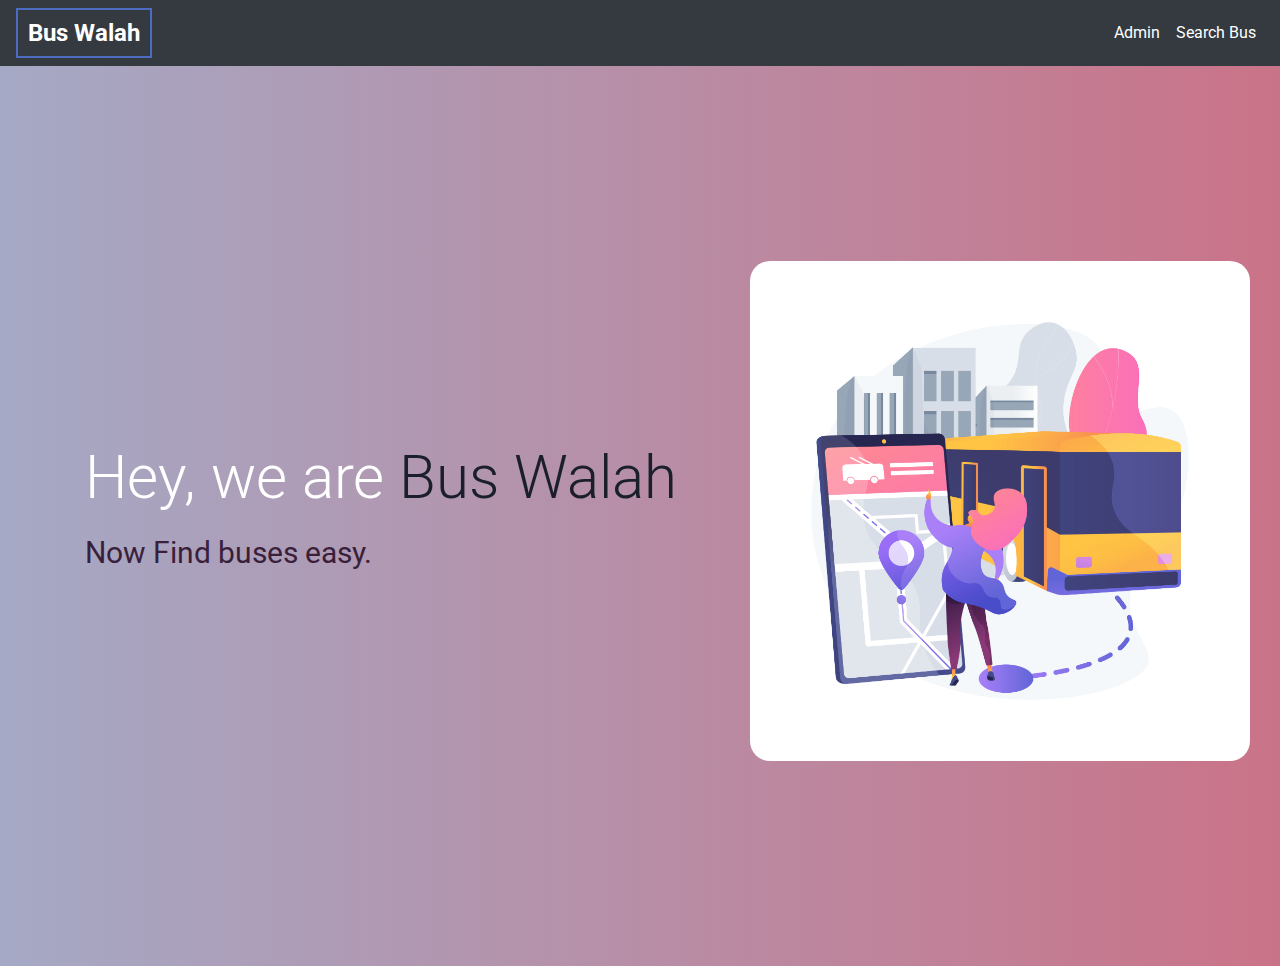
<file: target/buswallah/index.html>
<!DOCTYPE html>
<html>
  <head>
    <link
      rel="stylesheet"
      href="https://stackpath.bootstrapcdn.com/bootstrap/4.5.2/css/bootstrap.min.css"
      integrity="sha384-JcKb8q3iqJ61gNV9KGb8thSsNjpSL0n8PARn9HuZOnIxN0hoP+VmmDGMN5t9UJ0Z"
      crossorigin="anonymous"
    />
    <script
      src="https://code.jquery.com/jquery-3.5.1.slim.min.js"
      integrity="sha384-DfXdz2htPH0lsSSs5nCTpuj/zy4C+OGpamoFVy38MVBnE+IbbVYUew+OrCXaRkfj"
      crossorigin="anonymous"
    ></script>
    <script
      src="https://cdn.jsdelivr.net/npm/popper.js@1.16.1/dist/umd/popper.min.js"
      integrity="sha384-9/reFTGAW83EW2RDu2S0VKaIzap3H66lZH81PoYlFhbGU+6BZp6G7niu735Sk7lN"
      crossorigin="anonymous"
    ></script>
    <script
      src="https://stackpath.bootstrapcdn.com/bootstrap/4.5.2/js/bootstrap.min.js"
      integrity="sha384-B4gt1jrGC7Jh4AgTPSdUtOBvfO8shuf57BaghqFfPlYxofvL8/KUEfYiJOMMV+rV"
      crossorigin="anonymous"
    ></script>
    <script>
      sessionStorage.setItem("currclick", "addbus")
    </script>
    <link rel="stylesheet" href="home.css" />
  </head>

  <body>
    <nav class="navbar navbar-expand-lg navbar-dark bg-dark">
      <a class="navbar-brand logo" href="index.html">Bus Walah</a>
      <button
        class="navbar-toggler"
        type="button"
        data-toggle="collapse"
        data-target="#navbarNavAltMarkup"
        aria-controls="navbarNavAltMarkup"
        aria-expanded="false"
        aria-label="Toggle navigation"
      >
        <span class="navbar-toggler-icon"></span>
      </button>
      <div class="collapse navbar-collapse" id="navbarNavAltMarkup">
        <div class="navbar-nav ml-auto">
          
          <a class="nav-link text-white" href="admin.html">Admin</a>
          <a class="nav-link text-white" href="search.html">Search Bus</a>
        </div>
      </div>
    </nav>
    <div class="bg-container d-flex flex-column justify-content-center">
      <div class="container">
        <div class="row">
          <div
            class="col-12 col-md-7 order-2 order-md-1 d-flex flex-column justify-content-center"
          >
            <h1 class="heading mb-3">
              Hey, we are <span style="color: #1a1f2b">Bus Walah</span>
            </h1>
            <p class="discription mb-3">Now Find buses easy.</p>
          </div>
            <div class="col-12 col-md-5 order-1 order-md-2">
              <img
                id="home-img"
                src="images/indexbgpic.jpg"
                class="image"
              />
            </div>
          </div>
        </div>
      </div>
    </div>
    <script src="scripts/serverdetailsscript.js"></script>
  </body>
</html>
</file>
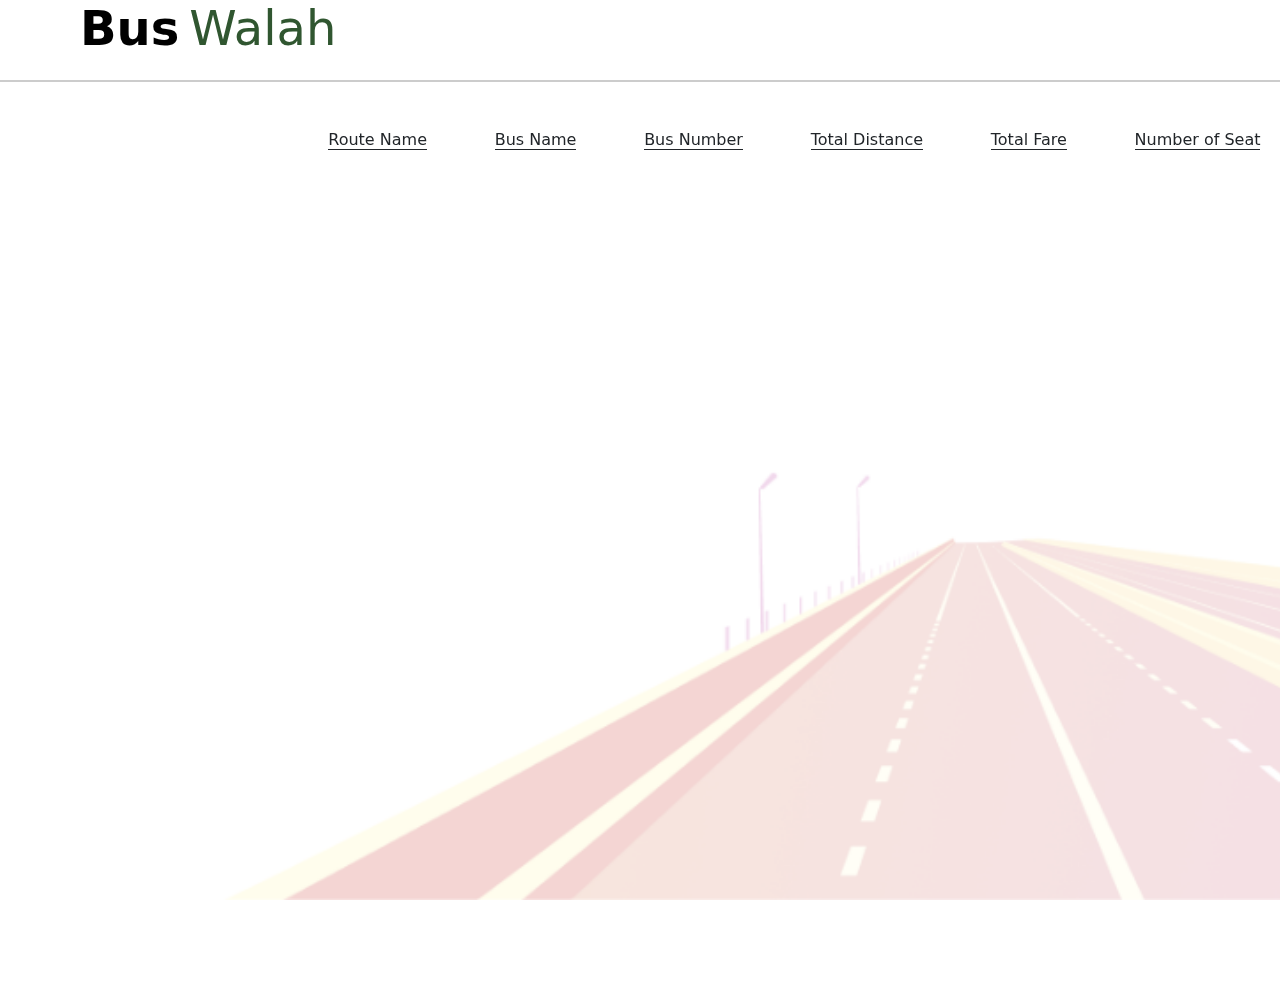
<file: target/buswallah/showroutes.html>
<!DOCTYPE html>
<html lang="en">
  <head>
    <meta charset="UTF-8" />
    <meta http-equiv="X-UA-Compatible" content="IE=edge" />
    <meta name="viewport" content="width=device-width, initial-scale=1.0" />
    <link rel="stylesheet" href="style/showroutesstyle.css" />

    <!-- Bootstrap CSS -->
    <link
      rel="stylesheet"
      href="https://cdn.jsdelivr.net/npm/bootstrap@5.0.2/dist/css/bootstrap.min.css"
    />

    <!-- jQuery -->
    <script src="https://code.jquery.com/jquery-3.6.0.min.js"></script>

    <!-- Bootstrap JS -->
    <script src="https://cdn.jsdelivr.net/npm/bootstrap@5.0.2/dist/js/bootstrap.bundle.min.js"></script>

    <title>Buswalah</title>
  </head>
  <body>
    <div id="toast-container"></div>
    <header class="sticky header box">
      <a href="search.html" style="text-decoration: none;"><h2><span id="span-1" style="color: black;">Bus</span><span id="span-2">Walah</span></h2></a>
    </header>
    <div class="hide-table">
      <div class="head-tab">
        <h6>Route Name</h6>
        <h6>Bus Name</h6>
        <h6>Bus Number</h6>
        <h6>Total Distance</h6>
        <h6>Total Fare</h6>
        <h6>Number of Seat</h6>
      </div>
    </div>
    <div class="container-fluid" id="parent-div">
      <div class="tab-name">
        <div class="routes-path" style="display: none">
          <div class="route-card">
            <div class="show-bus">
              <div class="start-end">
                <span class="loc" style="margin: 0 10px 20px 0">Start</span>
                <div id="route-line"></div>
                <span class="loc" style="margin: 20px 10px 0px 0">End</span>
              </div>

              <div id="tab-div2" class="tab-div">
                <label>HYD2LK</label>

                <label>HYD1GH</label>

                <label>TS09GHYU </label>

                <label>17 </label>
                <label>Rs102</label>
                <label>50</label>
                <button class="btn btn-dark book-btn">Book</button>
              </div>
            </div>
            <div class="show-bus">
              <div class="start-end">
                <span style="margin: 0 10px 20px 0">Start</span>
                <div id="route-line"></div>
                <span style="margin: 20px 10px 0px 0">End</span>
              </div>

              <div id="tab-div2" class="tab-div">
                <label>HYD2LK</label>

                <label>HYD1GH</label>

                <label>TS09GHYU </label>

                <label>17 </label>
                <label>Rs102</label>
                <label>50</label>
                <button class="btn btn-dark book-btn" onclick="bookBus(this)">
                  Book
                </button>
              </div>
            </div>
          </div>
        </div>
      </div>
    </div>

    <div
      class="modal fade"
      id="bookbusmodal"
      aria-hidden="true"
      aria-labelledby="exampleModalToggleLabel"
      tabindex="-1"
    >
      <div class="modal-dialog modal-dialog-centered">
        <div class="modal-content">
          <div class="modal-header">
            <h5 class="modal-title" id="exampleModalToggleLabel">Book Your Seat</h5>
            <button
              type="button"
              class="btn-close"
              data-bs-dismiss="modal"
              aria-label="Close"
            ></button>
          </div>
          <div class="modal-body">
            <p class="h5" id="busnamemod"></p>
            <p class="h5" id="busnumbermod"></p>
            <p class="h5" id="routenamemod"></p>
            

            <label class="booking-input" for="mobnumber">Phone </label>
            <input
              type="number"
              id="mobnumber"
              name="mobileNumber"
              min="5000000000"
              class="form-control"
            />
            <p id="mobp" style="color: red;"></p>
            <p class="or">
              OR
            </p>
            <label class="booking-input" for="">Email</label>
            <input
              type="email"
              id="emailid"
              name="emailId"
              class="form-control"
            />
            <p id="emailp" style="color: red;"></p>
          </div>
          <div class="modal-footer">
            <button
              id="book"
              class="btn btn-dark"
              data-bs-toggle="modal"
              data-bs-dismiss="modal"
            >
              Book
            </button>
          </div>
        </div>
      </div>
    </div>
    <script src="scripts/serverdetailsscript.js"></script>
    <script src="https://smtpjs.com/v3/smtp.js"></script>
    <script src="scripts/showroutesscript.js"></script>
  </body>
</html>
</file>
<file: target/buswallah/home.css>
@import url("https://fonts.googleapis.com/css2?family=Bree+Serif&family=Caveat:wght@400;700&family=Lobster&family=Monoton&family=Open+Sans:ital,wght@0,400;0,700;1,400;1,700&family=Playfair+Display+SC:ital,wght@0,400;0,700;1,700&family=Playfair+Display:ital,wght@0,400;0,700;1,700&family=Roboto:ital,wght@0,400;0,700;1,400;1,700&family=Source+Sans+Pro:ital,wght@0,400;0,700;1,700&family=Work+Sans:ital,wght@0,400;0,700;1,700&display=swap");

.logo {
  border-color: #4b6cc1;
  border-style: solid;
  border-width: 2px;
  font-size: 24px;
  font-weight: 700;
  font-family: "Roboto";
  padding-left: 10px;
  padding-right: 10px;
}

.bg-container {
  background-image: linear-gradient(
    90deg,
    #46616e,
    rgb(165, 169, 197) 0%,
    #ca7388
  );

  height: 100vh;
}

.image {
  width: 500px;
  margin-bottom: 10px;
  border-radius: 20px;
}

.heading {
  color: white;
  font-size: 60px;
  font-family: "Roboto";
  font-weight: 300;
}

.discription {
  color: #3a1f3b;
  font-size: 30px;
  font-family: "Roboto";
}

.button {
  color: white;
  background-color: #4b6cc1;
  font-family: "Roboto";
  height: 46px;
  width: 128px;
  border-radius: 8px;
  border-width: 0px;
}
</file>
<file: target/buswallah/style/showroutesstyle.css>
body {
  margin: 0;
  padding: 0;
  background: url("showroutebg.png") no-repeat center center fixed;
  height: 100vh;
  background-size: cover;
  /* overflow: hidden; */
  font-family: "Poppins", sans-serif;
}

.sticky {
  position: fixed;
  top: 0;
  width: 100%;
}

.img-route {
  width: 3px;
  background-image: linear-gradient(
    to bottom right,
    rgb(216, 127, 9),
    rgb(170, 53, 21)
  );
  height: 100%;
  position: absolute;
  left: 50%;
  margin-left: -3px;
  top: 0;
}

.table td,
.table th {
  vertical-align: middle;
  border-top: none;
  border-bottom: 1px solid #dee2e6;
}

header {
  box-shadow: 0px 2px rgba(0, 0, 0, 0.2);
  height: 80px;
  padding-left: 80px;
  z-index: 100;
  background: #fff;
}

#span-1 {
  font-size: 3rem;
  font-weight: 700;
}

#span-2 {
  font-size: 3rem;
  margin: 10px;
  color: #305630;
}
.tab-name {
  display: flex;
  align-items: center;
  justify-content: center;
  flex-direction: column;
  margin-top: 100px;
  margin-bottom: 20px;
}
.head-tab {
  display: flex;
  width: 1000px;
  display: flex;
  align-items: center;
  justify-content: space-around;
  position: fixed;
  left: 23%;
  top: 130px;
  z-index: 2;
}

.hide-table {
  width: 100%;
  height: 150px;
  position: fixed;
  /* left: 20%; */
  top: 0px;
  z-index: 1;
  background: #fff;
}
.tab-div {
  display: flex;
  width: 1000px;
  display: flex;
  align-items: center;
  justify-content: space-around;
  position: relative;
}

#tab-div2 {
  border: 1px solid;
  padding: 0px 0px;
  height: 70px;
  margin-top: 45px;
}
.head-tab h6 {
  border-bottom: 1px solid;
}
.tab-div h6,
label {
  /* margin: 20px; */
  width: 90px;
}
.book-btn {
  position: absolute;
  right: 15px;
  padding: 5px 8px;
  border-radius: 8px;
}
.route-card {
  margin: 30px;
  padding-left: 10px;
  padding-right: 10px;
  display: flex;
  justify-content: space-between;
  flex-direction: column;
}
.start-end {
  display: flex;
  flex-direction: column;
  justify-content: space-between;
  height: 150px;
}

#route-line {
  background: linear-gradient(
    to bottom right,
    rgb(216, 127, 9),
    rgb(170, 53, 21)
  );
  width: 3px;
  height: 100px;
  margin-right: 50px;
}

.routes-path {
  box-sizing: border-box;
  border: 1px solid grey;
}

.jumbotron {
  background-color: transparent;
}

.show-bus {
  display: flex;
  flex-direction: row;
}

#toast-container {
  position: fixed;
  top: 0;
  right: 0;
  z-index: 9999;
}

.toast {
  position: relative;
  width: 250px;
  padding: 15px;
  margin: 10px;
  color: #fff;
  border-radius: 4px;
  font-size: 16px;
  font-weight: 600;
  box-shadow: 0 2px 4px rgba(0, 0, 0, 0.2);
  animation-duration: 3s;
  animation-fill-mode: forwards;
}

.toast-success {
  background-color: #5cb85c;
}

.toast-error {
  background-color: #d9534f;
}

.form-control {
  border: none;
  box-shadow: 0px 1px 5px 2px rgb(216, 216, 232);
  border-radius: 10px;
  height: 35px;
  margin: 8px 0;
  font-family: Arial, sans-serif;
}

label {
  font-family: "Arial";
}
.form-grid {
  display: flex;
  align-items: center;
}
.input-box {
  flex-basis: 95%;
  margin: 0 10px;
}
.btn {
  border-radius: 10px;
}
.dropdown select {
  width: 105px;
}

p {
  font-family: Arial, sans-serif;
  font-size: 16px;
  line-height: 1.5;
  color: #333333;
  margin-bottom: 20px;
  text-align: justify;
}
</file>
